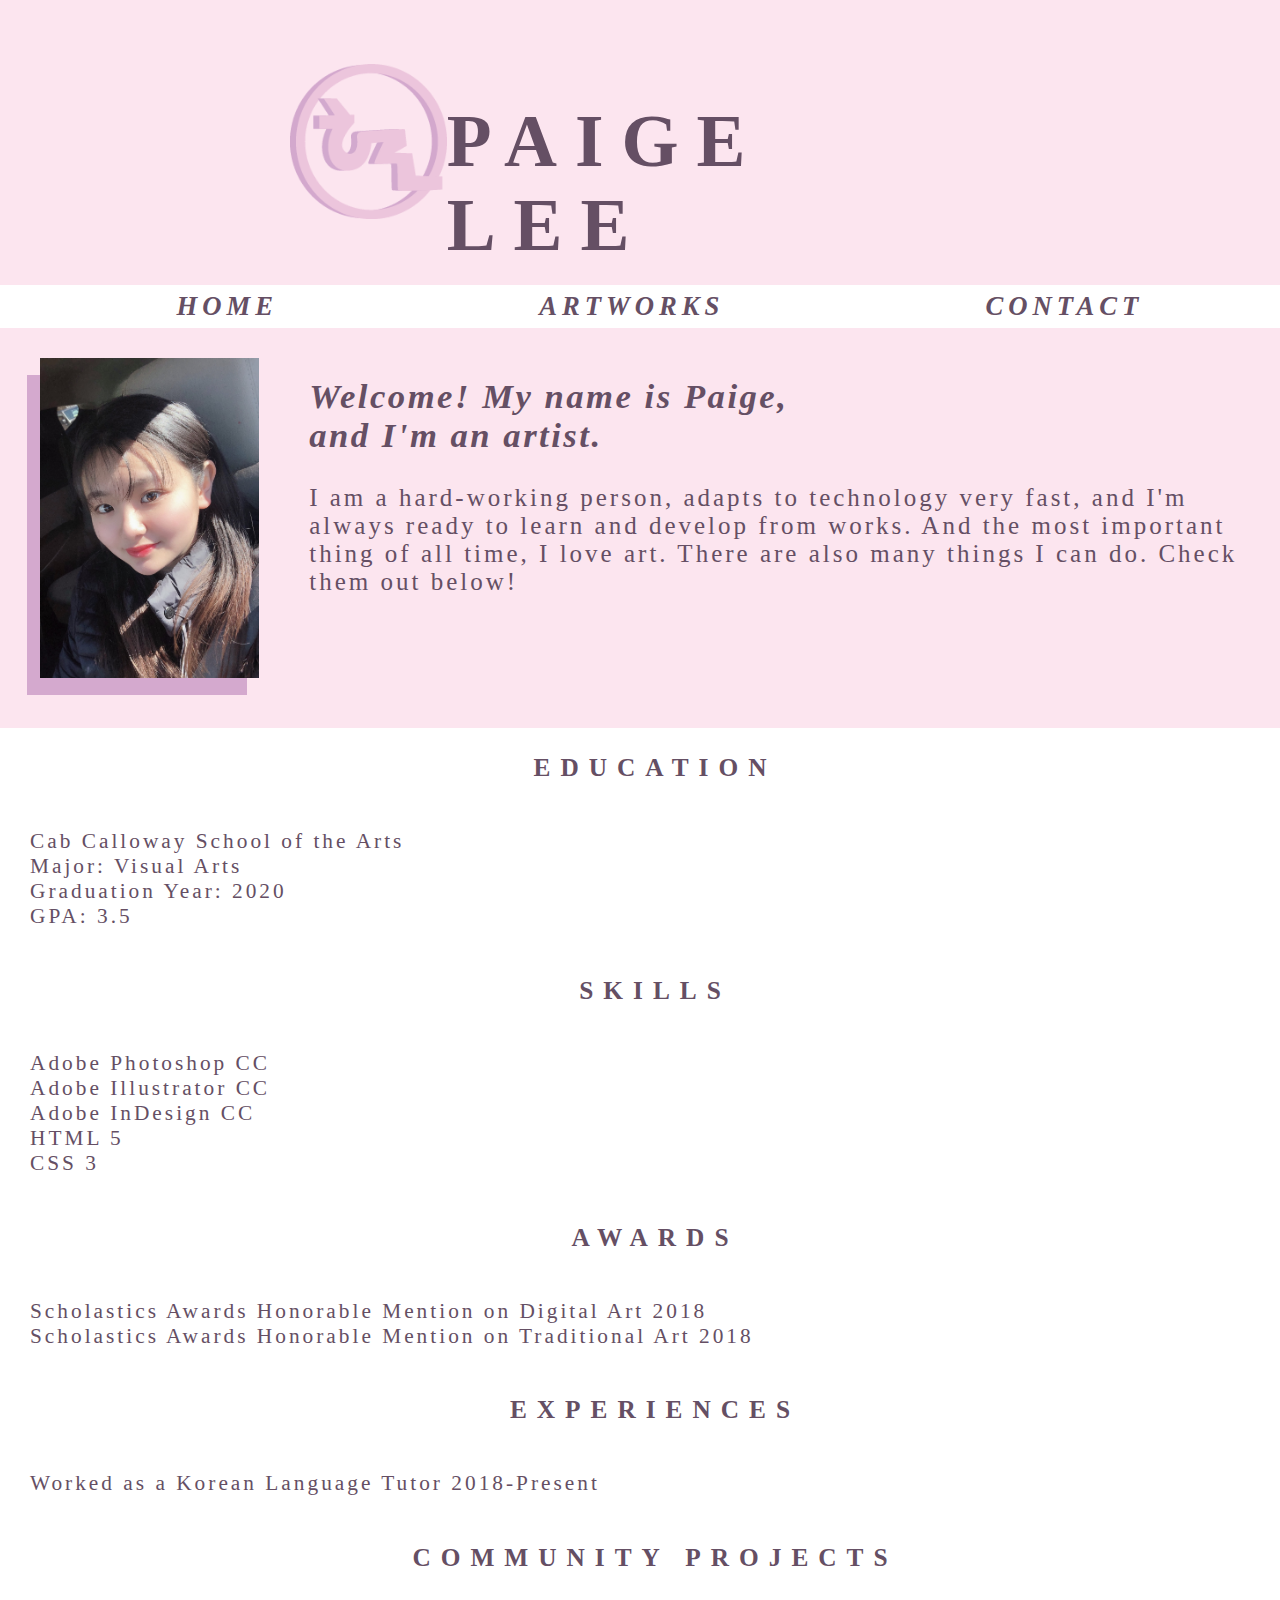
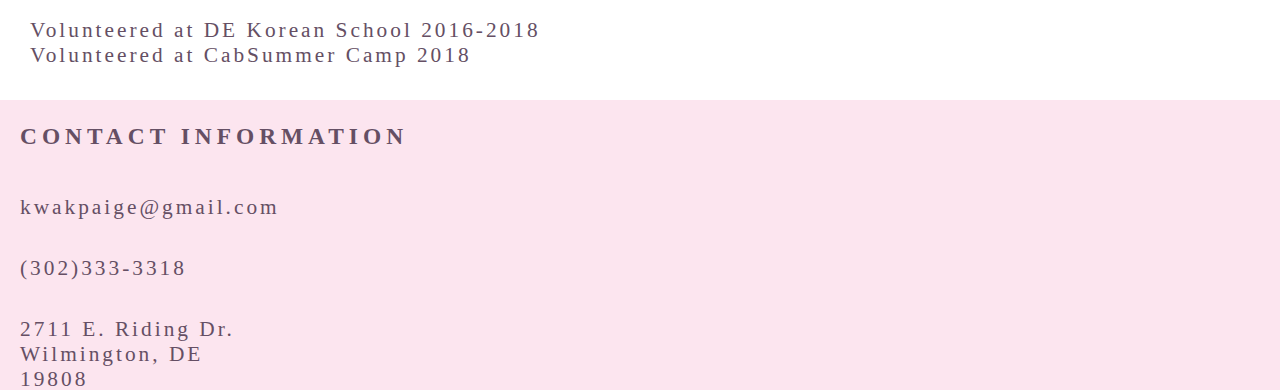
<file: index.html>
<!DOCTYPE html>
<html lang="en">
<head>
    <meta charset="UTF-8">
    <title>HYUN LEE</title>
    <link rel="stylesheet" href="style.css">
    <meta name="viewport" content="width=device-width, initial-scale=1.0">
</head>
<body>
<!--header-->
<div id="header">
    <div id="header-center"><img id="headlogo" src="media/logo.png" alt="header logo">
    <h1 id="title">PAIGE LEE</h1>
    </div>
</div>
<!--navigation-->
<nav>
    <ul>
        <li><i><a href="#header">HOME</a></i></li>
        <li><i><a href="artworks.html">ARTWORKS</a></i></li>
        <li><i><a href="#contact">CONTACT</a></i></li>
    </ul>
</nav>
<!--introduction-->
<div id="intro">
    <img id="my-face" src="media/menew.jpg" alt="Paige Lee">
    <div id="welcome-me">
        <h2 id="welcome"><i>Welcome! My name is Paige,<br>
        and I'm an artist.</i></h2>
        <p id="about-me">I am a hard-working person, adapts to technology very fast, and I'm always ready to learn and develop from works. And the most important thing of all time, I love art. There are also many things I can do. Check them out below!</p>
    </div>
    <div id="purple-box"></div>
</div>
<!--resume-->
<div id="resume">
<!--EDUCATION-->
    <h3 id="topic">EDUCATION</h3>
    <p>Cab Calloway School of the Arts <br>
    Major: Visual Arts <br>
    Graduation Year: 2020 <br>
    GPA: 3.5</p>
<!--SKILLS-->
    <h3 id="topic">SKILLS</h3>
    <p>Adobe Photoshop CC <br>
    Adobe Illustrator CC <br>
    Adobe InDesign CC <br>
    HTML 5 <br>
    CSS 3</p>
<!--AWARDS-->
    <h3 id="topic">AWARDS</h3>
    <p>Scholastics Awards Honorable Mention on Digital Art 2018 <br>
    Scholastics Awards Honorable Mention on Traditional Art 2018</p>
<!--EXPERIENCES-->
    <h3 id="topic">EXPERIENCES</h3>
    <p>Worked as a Korean Language Tutor 2018-Present</p>
<!--COMMUNITY PROJ-->
    <h3 id="topic">COMMUNITY PROJECTS</h3>
    <p>Volunteered at DE Korean School 2016-2018 <br>
    Volunteered at CabSummer Camp 2018</p>
</div>
<!--contacts-->
<div id="contact">
    <h3 id=contact-title>CONTACT INFORMATION</h3>
    <p id="contact-info">kwakpaige@gmail.com</p>
    <p id="contact-info">(302)333-3318 </p>
    <p id="contact-info">2711 E. Riding Dr. <br>
    Wilmington, DE <br>
    19808
    </p>
<!--wowowowoowowowowoow-->
</div>
</body>
</html>
</file>
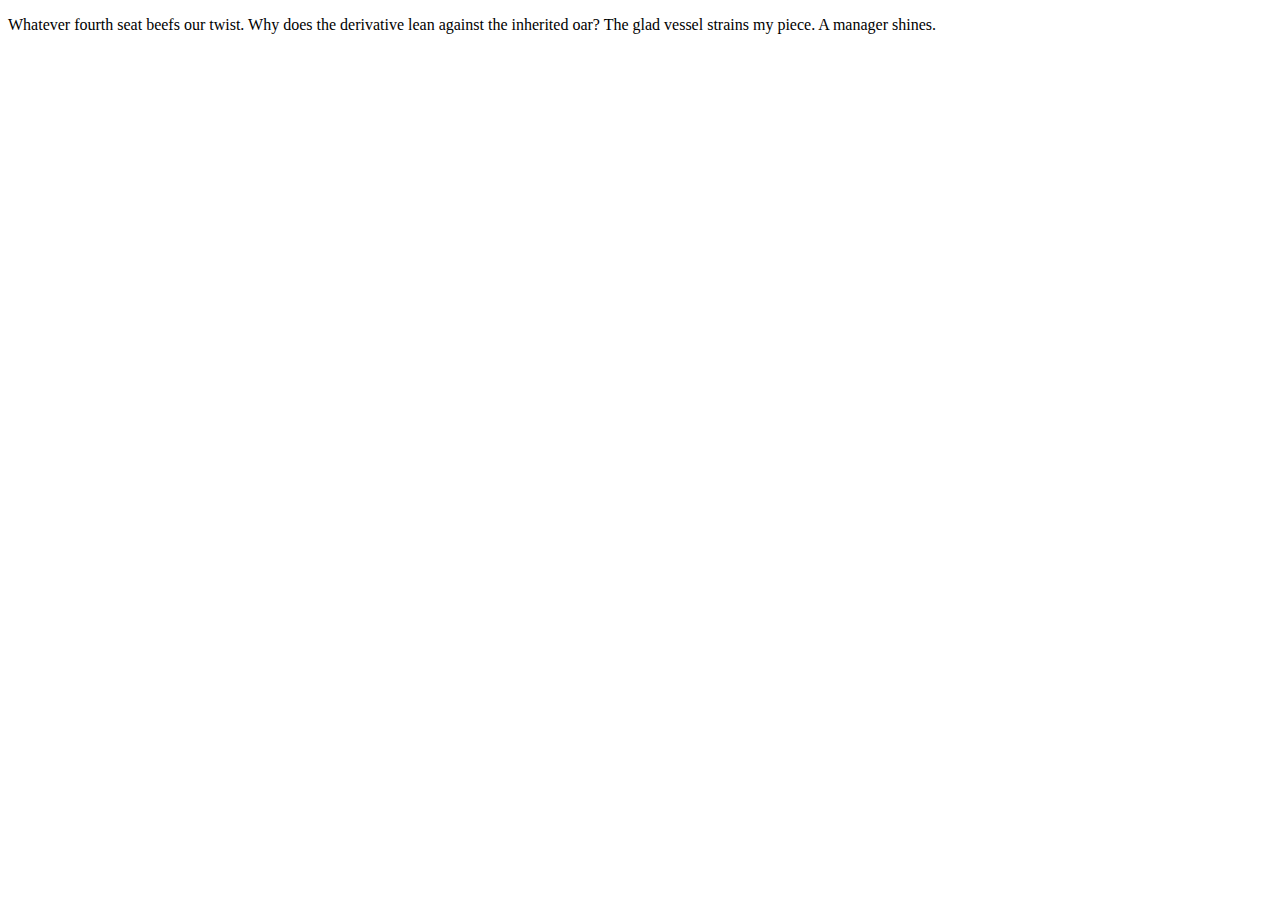
<file: test.html>
<!DOCTYPE html>
<html lang="en">
<head>
    <meta charset="UTF-8">
    <title>test page</title>
    <link rel="stylesheet" href="test.css">
</head>
<body>
<div>
   <p>
Whatever fourth seat beefs our twist. Why does the derivative lean against the inherited oar? The glad vessel strains my piece. A manager shines.
   </p>
</div>
</body>
</html>
</file>
<file: style.css>
body{
    margin: 0px;
}
/*header*/
#header{
    display: flex;
    background-color: #FCE5EF;
    align-items:center;
    justify-content:center;
    border: solid 50px #FCE5EF;
}

#header-center{
    width: 700px;
    height: 185px;
    display: flex;
    justify-content: space-around;
}

#title{
    font-family: "Myriad Pro";
    font-size: 55pt;
    letter-spacing: 18px;
    color: #654f64;
    margin-top: 50px
}
#headlogo{
    height: 155px;
    margin-top: 14px
}


/*navigation*/
ul{
    display: flex;
    justify-content: space-around;
    align-self: center;
    margin: 6px;
    background-color: white;
}
li{
    align-self: center;
    list-style: none;
    color: #654f64;
    font-family: "myriad pro";
    font-size: 20pt;
    letter-spacing: 5px;
    font-weight: 600;
}
a:hover{
    transition-property: color;
    transition-duration: 500ms;
    color: #D4A9CE;
}
a{
    text-decoration: none;
    color: #654f64;
    transition-property: color;
    transition-duration: 500ms;
}

/*introduction*/
#intro{
    background-color: #FCE5EF;
    display: flex;
    height:400px;
}
#my-face{
    height: 320px;
    margin-left: 40px;
    margin-top: 30px;
    z-index: 1;
}
#welcome{
    font-family: "myriad pro";
    color: #654f64;
    font-size: 26pt;
    letter-spacing: 2.5px;
    font-weight: 600;
}
#about-me{
    font-family: "myriad pro";
    font-size: 25px;
    color: #654f64;
    height: 200px;
    letter-spacing: 3px;
    margin-top: 0px;
}
#welcome-me{
    display: flex;
    flex-direction: column;
    margin-left: 50px;
    margin-top: 20px
}
#purple-box{
    height: 320px;
    width: 220px;
    background-color: #D4A9CE;
    position: absolute;
    left: 27px;
    top: 375px;
}

/*resume*/
#resume{
    font-family: "myriad pro";
    color: #654f64;
    font-size: 23px;
    letter-spacing: 3px;
    display: flex;
    flex-direction: column;
    padding-left: 30px

}
#topic{
    letter-spacing: 10px;
    display: flex;
    justify-content: center;
    font-weight: 600;
}
/*contact*/
#contact{
    font-family: "myriad pro";
    color: #654f64;
    font-size: 20px;
    background-color: #FCE5EF;
    height: 290px;
    display: flex;
    align-content:center;
    flex-direction: column;
    justify-content: space-around;
    margin-top: 10px;
    padding-left: 20px
}
#contact-title{
    letter-spacing: 5px;
    font-weight: 600;
}
#contact-info{
    display: flex;
    align-items: center;
    letter-spacing: 3px;
    margin-bottom: 15px;
}

/*media query*/

@media only screen and (max-width: 500px) {

/*header*/
    #header-center{
    display: flex;
    flex-wrap: wrap;
        margin-bottom: 10px
}

#title{
    font-family: "Myriad Pro";
    font-size: 30pt;
    letter-spacing: 18px;
    color: #654f64;
    margin-top: 20px;

}
#headlogo{
    height: 150px;
    margin-top: 0px;
}

/*nav*/
    li {
     font-size: 15pt;
  }
/*intro*/

#intro{
        display: flex;
        flex-wrap: wrap;
        justify-content: center;
        height: 850px
    }
#purple-box{
        margin-left: 105px;
    }
}
#topic{
    display: flex;
    align-items: center;
    font-size: 19pt;
}
p{
    font-size: 16pt
}
</file>
<file: test.css>
@media only screen and (max-width: 600px) {
  body {
    font-size: 10px;
  }
}
</file>
